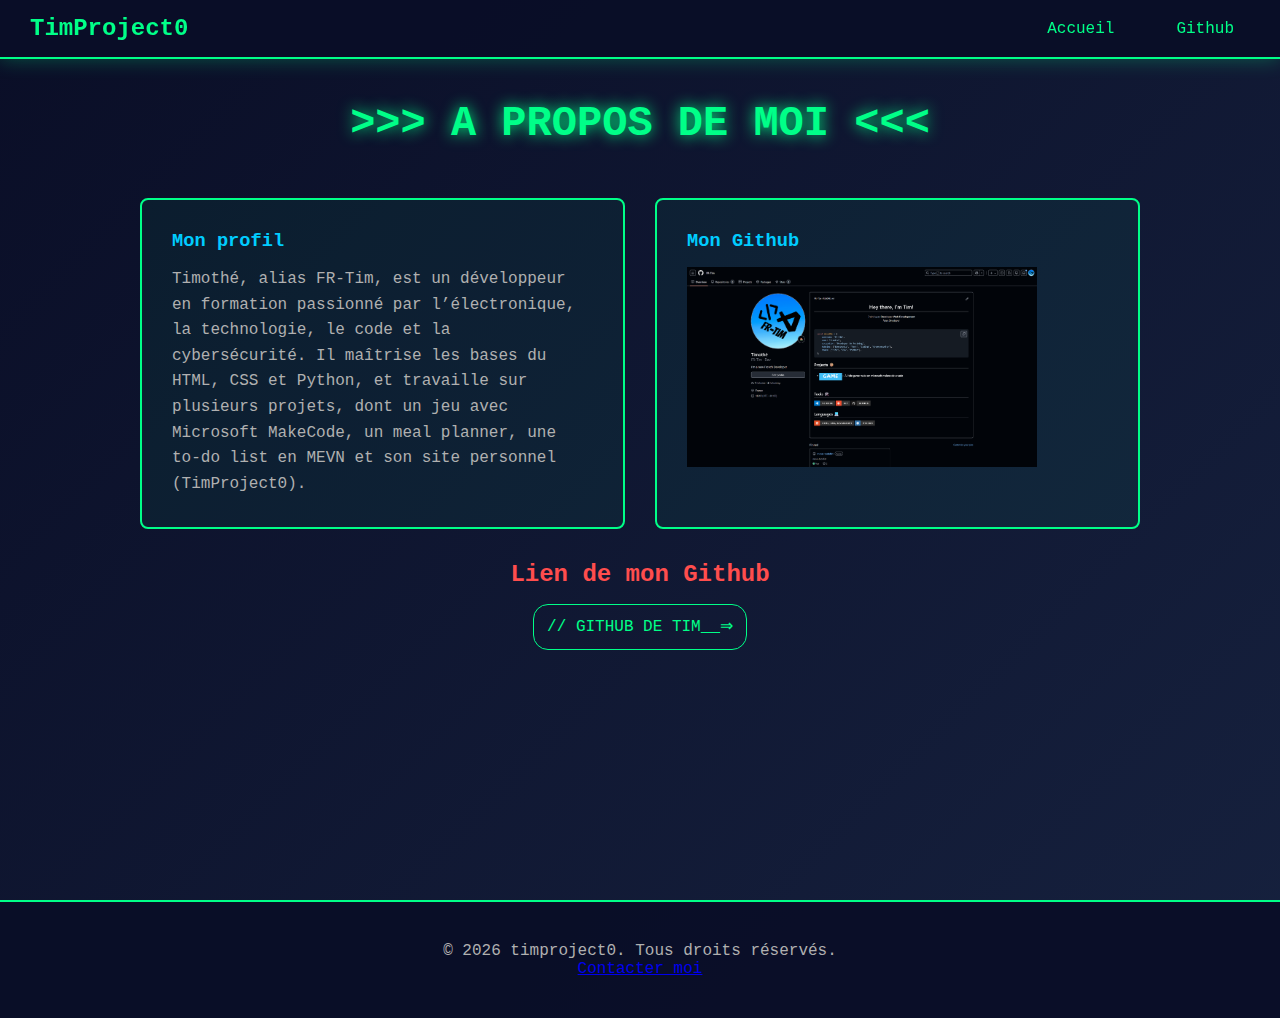
<file: about.html>
<!DOCTYPE html>
<html>
  <head>
    <meta charset="UTF-8">
    <meta name="viewport" content="width=device-width, initial-scale=1.0">
    <title>timproject0</title>   
    <link href="style.css" rel="stylesheet" type="text/css" media="all">
    <link rel="icon" type="image/x-icon" href="T.png">
    <script src="main.js"></script>


  </head>
  <body>
    <nav>
      <div class="logo">TimProject0</div>
      <ul>
        <li><a href="index.html">Accueil</a></li>
        <li><a href="https://github.com/FR-Tim">Github</a></li> 
      </ul>
    </nav>


      <!-- Contact Section -->
      <section class="section" id="contact">
        <h2>>>> A PROPOS DE MOI <<<</h2>

  <div class="cards-container">
    <div class="card scroll-animate">
        <h3>Mon profil</h3>
      <p>Timothé, alias FR-Tim, est un développeur en formation passionné par l’électronique, la technologie, le code et la cybersécurité. Il maîtrise les bases du HTML, CSS et Python, et travaille sur plusieurs projets, dont un jeu avec Microsoft MakeCode, un meal planner, une to-do list en MEVN et son site personnel (TimProject0).</p>
    </div>

    <div class="card scroll-animate">
        <h3>Mon Github</h3>
    <a href="img/git.png" target="_blank">
  <img src="img/git.png" alt="photo de mon github" style="width:350px;height:200px;">
</a>
   
    </div>
  </div>
  <h3 class="section-subtitle">Lien de mon Github</h3>
  <a href="https://github.com/FR-Tim" class="btn-glitch-fill">
              <span class="text">// Github de Tim</span>
              <span class="text-decoration"> _</span> 
              <span class="decoration">⇒</span>
            </a>
</section>
    </main>

    <footer>
      <p>&copy; 2026 timproject0. Tous droits réservés.</p> 
      <a href="mailto:timothe.c72@gmail.com">Contacter moi</a>
    </footer>    
  </body>
</html>
</file>
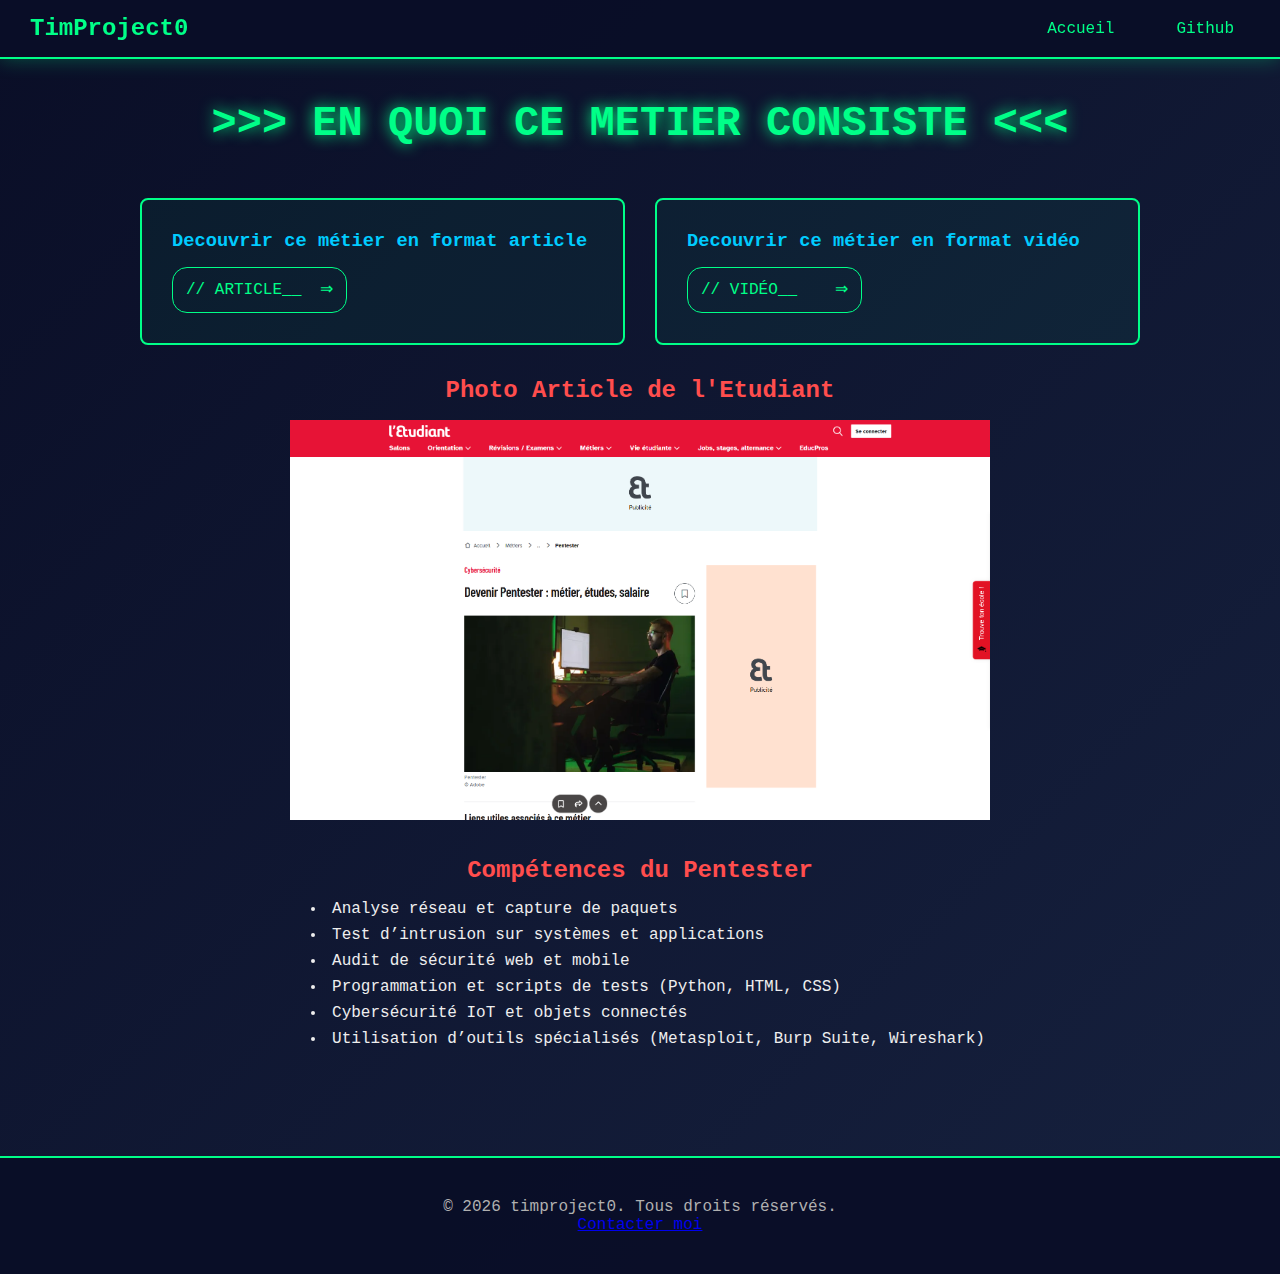
<file: metier.html>
<!DOCTYPE html>
<html>
  <head>
    <meta charset="UTF-8">
    <meta name="viewport" content="width=device-width, initial-scale=1.0">
    <title>timproject0</title>   
    <link href="style.css" rel="stylesheet" type="text/css" media="all">
    <link rel="icon" type="image/x-icon" href="T.png">
    <script src="main.js"></script>


  </head>
  <body>
    <nav>
      <div class="logo">TimProject0</div>
      <ul>
        <li><a href="index.html">Accueil</a></li>
        <li><a href="https://github.com/FR-Tim">Github</a></li> 
      </ul>
    </nav>


      <!-- Services Section -->
      <section class="section" id="services">
        <h2>>>> EN QUOI CE METIER CONSISTE <<<</h2>
        <div class="cards-container">
          <div class="card scroll-animate">
            <h3>Decouvrir ce métier en format article</h3>
            <p><a href="https://www.letudiant.fr/metiers/secteur/cybersecurite/pentester.html" class="btn-glitch-fill">
              <span class="text">// Article</span>
              <span class="text-decoration"> _</span> 
              <span class="decoration">⇒</span>
            </a></p>
        </div>
          <div class="card scroll-animate">
            <h3>Decouvrir ce métier en format vidéo</h3>
            <p><a href="https://www.youtube.com/watch?v=LNY5JDVcdLA" class="btn-glitch-fill">
              <span class="text">// Vidéo</span>
              <span class="text-decoration"> _</span> 
              <span class="decoration">⇒</span>
            </a></p>
          </div>
        </div>
        <h3 class="section-subtitle">Photo Article de l'Etudiant</h3>
        <a href="img/metier.png" target="_blank">
  <img src="img/metier.png" alt="photo article" style="width:700px;height:400px;"></a>

   <!-- Liste des compétences -->
  <h3 class="section-subtitle">Compétences du Pentester</h3>
  <ul class="liste-competences">
    <li>Analyse réseau et capture de paquets</li>
    <li>Test d’intrusion sur systèmes et applications</li>
    <li>Audit de sécurité web et mobile</li>
    <li>Programmation et scripts de tests (Python, HTML, CSS)</li>
    <li>Cybersécurité IoT et objets connectés</li>
    <li>Utilisation d’outils spécialisés (Metasploit, Burp Suite, Wireshark)</li>
  </ul>
      </section>

      
</section>
    </main>

    <footer>
      <p>&copy; 2026 timproject0. Tous droits réservés.</p> 
      <a href="mailto:timothe.c72@gmail.com">Contacter moi</a>
    </footer> 
  </body>
</html>
</file>
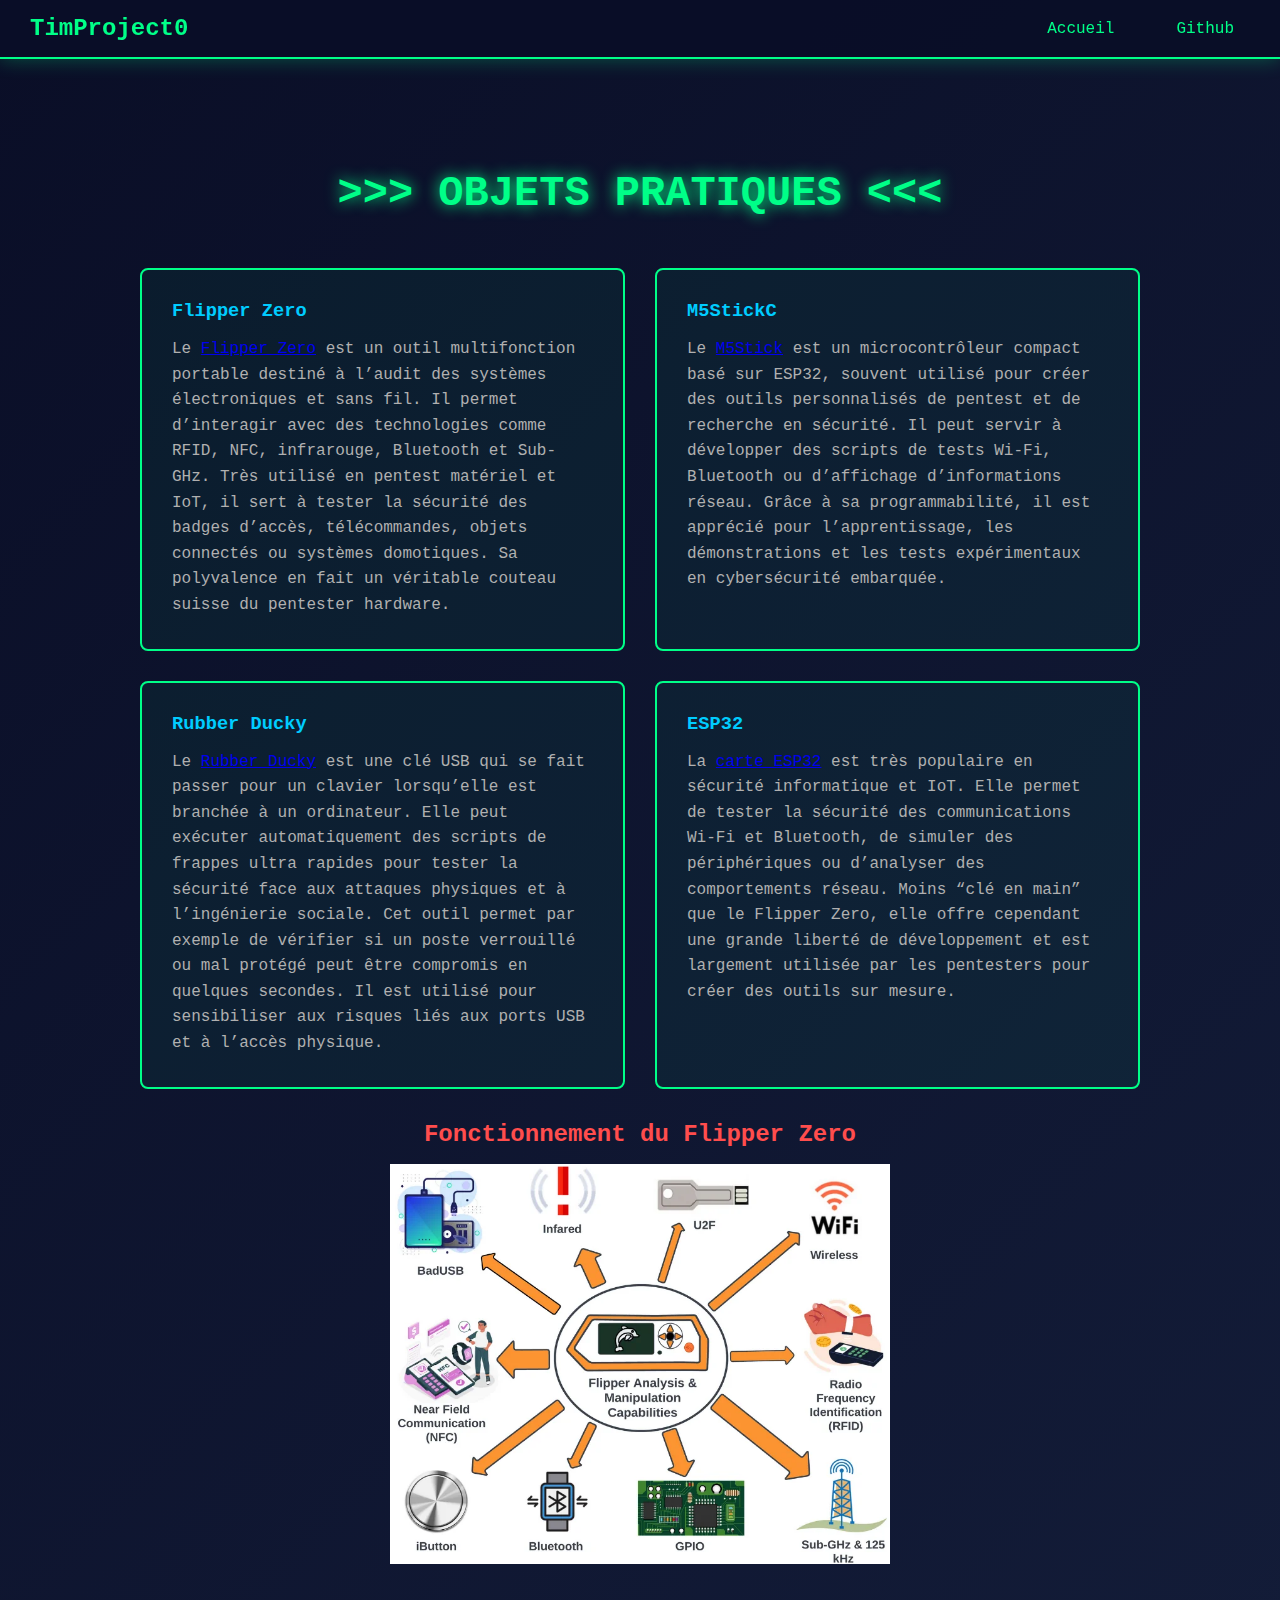
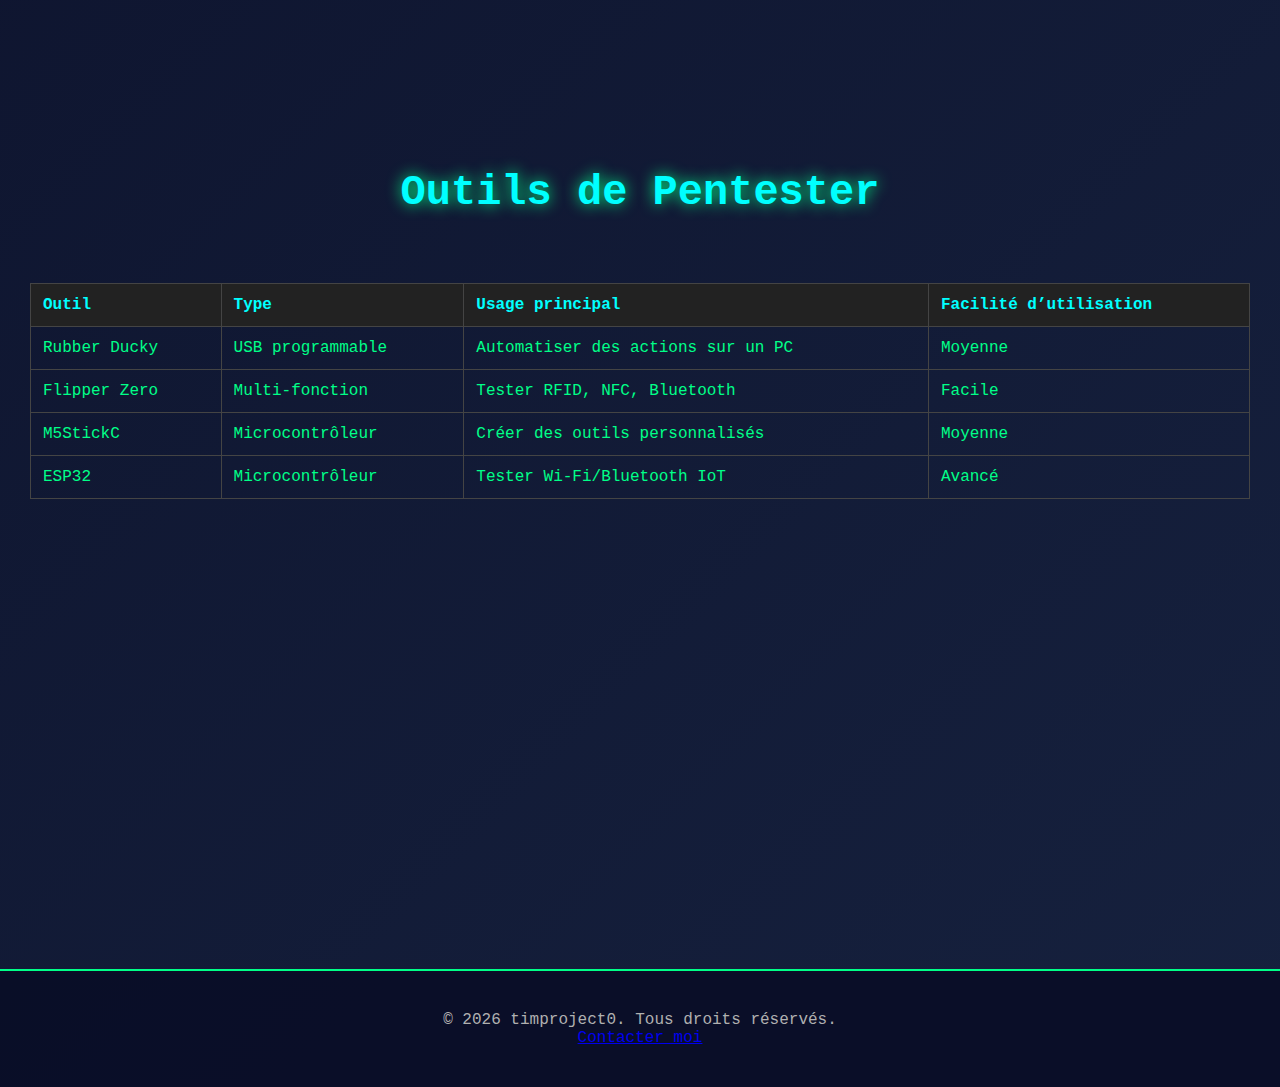
<file: objet.html>
<!DOCTYPE html>
<html>
  <head>
    <meta charset="UTF-8">
    <meta name="viewport" content="width=device-width, initial-scale=1.0">
    <title>timproject0</title>   
    <link href="style.css" rel="stylesheet" type="text/css" media="all">
    <link rel="icon" type="image/x-icon" href="T.png">
    <script src="main.js"></script>


  </head>
  <body>
    <nav>
      <div class="logo">TimProject0</div>
      <ul>
        <li><a href="index.html">Accueil</a></li>
        <li><a href="https://github.com/FR-Tim">Github</a></li> 
      </ul>
    </nav>

    <main>
      


<!-- objets utile -->
      <section class="section" id="tools">
        <h2>>>> OBJETS PRATIQUES <<<</h2>
        <div class="cards-container">
          <div class="card scroll-animate">
            <h3>Flipper Zero</h3>
            <p>Le <a href="https://flipper.net/">Flipper Zero</a> est un outil multifonction portable destiné à l’audit des systèmes électroniques et sans fil. Il permet d’interagir avec des technologies comme RFID, NFC, infrarouge, Bluetooth et Sub-GHz. Très utilisé en pentest matériel et IoT, il sert à tester la sécurité des badges d’accès, télécommandes, objets connectés ou systèmes domotiques. Sa polyvalence en fait un véritable couteau suisse du pentester hardware.</a></p>
          </div>
          <div class="card scroll-animate">
            <h3>M5StickC</h3>
            <p>Le <a href="https://shop.m5stack.com/products/m5stickc-plus2-esp32-mini-iot-development-kit?srsltid=AfmBOoryWm_VrwSkktza_CugSVG61Anv4L9zjZLlpH9imemI0Cgz13Yk">M5Stick</a> est un microcontrôleur compact basé sur ESP32, souvent utilisé pour créer des outils personnalisés de pentest et de recherche en sécurité. Il peut servir à développer des scripts de tests Wi-Fi, Bluetooth ou d’affichage d’informations réseau. Grâce à sa programmabilité, il est apprécié pour l’apprentissage, les démonstrations et les tests expérimentaux en cybersécurité embarquée.</a></p>
          </div>
          <div class="card scroll-animate">
            <h3>Rubber Ducky</h3>
            <p>Le <a href="https://www.advens.com/media/securite-operationnelle/arsenal-red-team-rubber-ducky/">Rubber Ducky</a> est une clé USB qui se fait passer pour un clavier lorsqu’elle est branchée à un ordinateur. Elle peut exécuter automatiquement des scripts de frappes ultra rapides pour tester la sécurité face aux attaques physiques et à l’ingénierie sociale. Cet outil permet par exemple de vérifier si un poste verrouillé ou mal protégé peut être compromis en quelques secondes. Il est utilisé pour sensibiliser aux risques liés aux ports USB et à l’accès physique.</a></p>
          </div>
          <div class="card scroll-animate">
            <h3>ESP32</h3>
            <p>La <a href="https://www.robotique.site/tutoriel/presentation-de-la-carte-esp32/">carte ESP32</a> est très populaire en sécurité informatique et IoT. Elle permet de tester la sécurité des communications Wi-Fi et Bluetooth, de simuler des périphériques ou d’analyser des comportements réseau. Moins “clé en main” que le Flipper Zero, elle offre cependant une grande liberté de développement et est largement utilisée par les pentesters pour créer des outils sur mesure.</a></p>
          </div>
        </div>
        <h3 class="section-subtitle">Fonctionnement du Flipper Zero</h3>
        <a href="img/flipper.webp" target="_blank">
  <img src="img/flipper.webp" alt="photo objet" style="width:500px;height:400px;"></a>
      </section>
<section id="bilan" class="section">
  <h2 class="section-title">Outils de Pentester</h2>

  <!-- Tableau Comparatif -->
  <table class="tableau-comparatif">
    <thead>
      <tr>
        <th>Outil</th>
        <th>Type</th>
        <th>Usage principal</th>
        <th>Facilité d’utilisation</th>
      </tr>
    </thead>
    <tbody>
      <tr>
        <td>Rubber Ducky</td>
        <td>USB programmable</td>
        <td>Automatiser des actions sur un PC</td>
        <td>Moyenne</td>
      </tr>
      <tr>
        <td>Flipper Zero</td>
        <td>Multi-fonction</td>
        <td>Tester RFID, NFC, Bluetooth</td>
        <td>Facile</td>
      </tr>
      <tr>
        <td>M5StickC</td>
        <td>Microcontrôleur</td>
        <td>Créer des outils personnalisés</td>
        <td>Moyenne</td>
      </tr>
      <tr>
        <td>ESP32</td>
        <td>Microcontrôleur</td>
        <td>Tester Wi-Fi/Bluetooth IoT</td>
        <td>Avancé</td>
      </tr>
    </tbody>
  </table>

 
</section>

    </main>

    <footer>
      <p>&copy; 2026 timproject0. Tous droits réservés.</p> 
      <a href="mailto:timothe.c72@gmail.com">Contacter moi</a>
    </footer>  
  </body>
</html>
</file>
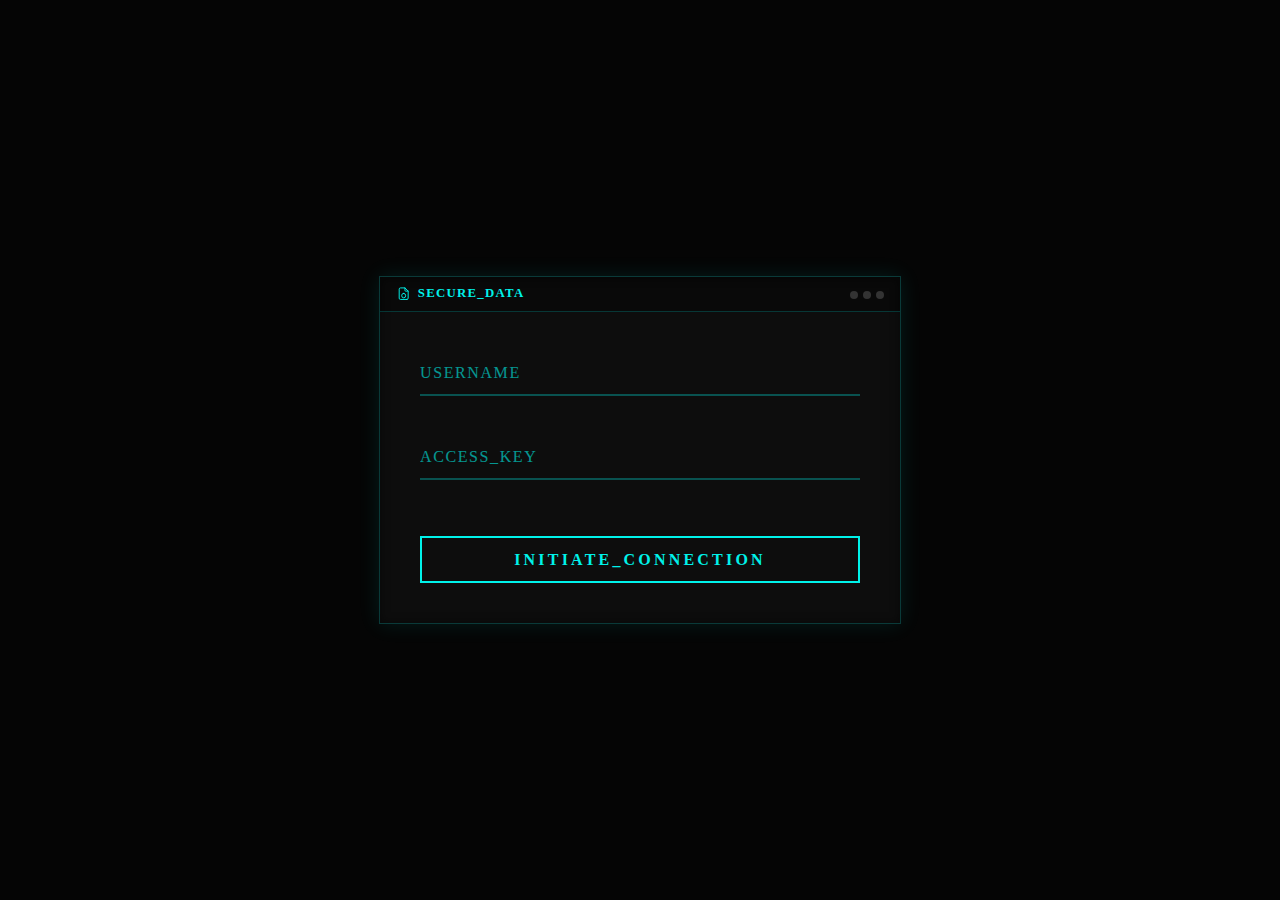
<file: signup.html>
<!DOCTYPE html>
<html lang="en">
<head>
    <meta charset="UTF-8">
    <meta name="viewport" content="width=device-width, initial-scale=1.0">
    <title>Sign Up</title>
    <nav>
      <div class="logo">TimProject0</div>
      <ul>
        <li><a href="#home">Accueil</a></li>
        
      </ul>
    </nav>
    <style>
.glitch-form-wrapper {
  --bg-color: #0d0d0d;
  --primary-color: #00f2ea;
  --secondary-color: #a855f7;
  --text-color: #e5e5e5;
  --font-family: "Fira Code", Consolas, "Courier New", Courier, monospace;
  --glitch-anim-duration: 0.5s;
}

.glitch-form-wrapper {
  position: fixed;          /* ← clé ultime */
  top: 0;
  left: 0;
  width: 100%;
  height: 100%;
  background: #050505;
  display: flex;
  justify-content: center;
  align-items: center;
}

/* --- Card Structure --- */
.glitch-card {
  background-color: var(--bg-color);
  width: 100%;
  max-width: 520px;
  border: 1px solid rgba(0, 242, 234, 0.2);
  box-shadow:
    0 0 20px rgba(0, 242, 234, 0.1),
    inset 0 0 10px rgba(0, 0, 0, 0.5);
  overflow: hidden;
  margin: 1rem;
}

.card-header {
  display: flex;
  justify-content: space-between;
  align-items: center;
  background-color: rgba(0, 0, 0, 0.3);
  padding: 0.5em 1em;
  border-bottom: 1px solid rgba(0, 242, 234, 0.2);
}

.card-title {
  color: var(--primary-color);
  font-size: 0.8rem;
  font-weight: 700;
  text-transform: uppercase;
  letter-spacing: 0.1em;
  display: flex;
  align-items: center;
  gap: 0.5em;
}

.card-title svg {
  width: 1.2em;
  height: 1.2em;
  stroke: var(--primary-color);
}

.card-dots span {
  display: inline-block;
  width: 8px;
  height: 8px;
  border-radius: 50%;
  background-color: #333;
  margin-left: 5px;
}

.card-body {
  padding: 2.5rem;
}

/* --- Form Elements --- */
.form-group {
  position: relative;
  margin-bottom: 2.5rem;
}

.form-label {
  position: absolute;
  top: 0.75em;
  left: 0;
  font-size: 1rem;
  color: var(--primary-color);
  opacity: 0.6;
  text-transform: uppercase;
  letter-spacing: 0.1em;
  pointer-events: none;
  transition: all 0.3s ease;
}

.form-group input {
  width: 100%;
  background: transparent;
  border: none;
  border-bottom: 2px solid rgba(0, 242, 234, 0.3);
  padding: 0.75em 0;
  font-size: 1rem;
  color: var(--text-color);
  font-family: inherit;
  outline: none;
  transition: border-color 0.3s ease;
}

.form-group input:focus {
  border-color: var(--primary-color);
}

.form-group input:focus + .form-label,
.form-group input:not(:placeholder-shown) + .form-label {
  top: -1.2em;
  font-size: 0.8rem;
  opacity: 1;
}

.form-group input:focus + .form-label::before,
.form-group input:focus + .form-label::after {
  content: attr(data-text);
  position: absolute;
  top: 0;
  left: 0;
  width: 100%;
  height: 100%;
  background-color: var(--bg-color);
}

.form-group input:focus + .form-label::before {
  color: var(--secondary-color);
  animation: glitch-anim var(--glitch-anim-duration)
    cubic-bezier(0.25, 0.46, 0.45, 0.94) both;
}

.form-group input:focus + .form-label::after {
  color: var(--primary-color);
  animation: glitch-anim var(--glitch-anim-duration)
    cubic-bezier(0.25, 0.46, 0.45, 0.94) reverse both;
}

@keyframes glitch-anim {
  0% {
    transform: translate(0);
    clip-path: inset(0 0 0 0);
  }
  20% {
    transform: translate(-5px, 3px);
    clip-path: inset(50% 0 20% 0);
  }
  40% {
    transform: translate(3px, -2px);
    clip-path: inset(20% 0 60% 0);
  }
  60% {
    transform: translate(-4px, 2px);
    clip-path: inset(80% 0 5% 0);
  }
  80% {
    transform: translate(4px, -3px);
    clip-path: inset(30% 0 45% 0);
  }
  100% {
    transform: translate(0);
    clip-path: inset(0 0 0 0);
  }
}

/* --- Button Styling --- */
.submit-btn {
  width: 100%;
  padding: 0.8em;
  margin-top: 1rem;
  background-color: transparent;
  border: 2px solid var(--primary-color);
  color: var(--primary-color);
  font-family: inherit;
  font-size: 1rem;
  font-weight: 700;
  text-transform: uppercase;
  letter-spacing: 0.2em;
  cursor: pointer;
  position: relative;
  transition: all 0.3s;
  overflow: hidden;
}

.submit-btn:hover,
.submit-btn:focus {
  background-color: var(--primary-color);
  color: var(--bg-color);
  box-shadow: 0 0 25px var(--primary-color);
  outline: none;
}

.submit-btn:active {
  transform: scale(0.97);
}

/* --- Glitch Effect for Button --- */
.submit-btn .btn-text {
  position: relative;
  z-index: 1;
  transition: opacity 0.2s ease;
}

.submit-btn:hover .btn-text {
  opacity: 0;
}

.submit-btn::before,
.submit-btn::after {
  content: attr(data-text);
  position: absolute;
  top: 0;
  left: 0;
  width: 100%;
  height: 100%;
  display: flex;
  align-items: center;
  justify-content: center;
  opacity: 0;
  background-color: var(--primary-color);
  transition: opacity 0.2s ease;
}

.submit-btn:hover::before,
.submit-btn:focus::before {
  opacity: 1;
  color: var(--secondary-color);
  animation: glitch-anim var(--glitch-anim-duration)
    cubic-bezier(0.25, 0.46, 0.45, 0.94) both;
}

.submit-btn:hover::after,
.submit-btn:focus::after {
  opacity: 1;
  color: var(--bg-color);
  animation: glitch-anim var(--glitch-anim-duration)
    cubic-bezier(0.25, 0.46, 0.45, 0.94) reverse both;
}

@media (prefers-reduced-motion: reduce) {
  .form-group input:focus + .form-label::before,
  .form-group input:focus + .form-label::after,
  .submit-btn:hover::before,
  .submit-btn:focus::before,
  .submit-btn:hover::after,
  .submit-btn:focus::after {
    animation: none;
    opacity: 0;
  }

  .submit-btn:hover .btn-text {
    opacity: 1;
  }
}

    </style>
</head>
<body>
    

<div class="glitch-form-wrapper">
  <form class="glitch-card">
    <div class="card-header">
      <div class="card-title">
        <svg
          xmlns="http://www.w3.org/2000/svg"
          width="24"
          height="24"
          viewBox="0 0 24 24"
          stroke-width="1.5"
          stroke="currentColor"
          fill="none"
          stroke-linecap="round"
          stroke-linejoin="round"
        >
          <path stroke="none" d="M0 0h24v24H0z" fill="none"></path>
          <path d="M14 3v4a1 1 0 0 0 1 1h4"></path>
          <path
            d="M17 21h-10a2 2 0 0 1 -2 -2v-14a2 2 0 0 1 2 -2h7l5 5v11a2 2 0 0 1 -2 2z"
          ></path>
          <path
            d="M12 11.5a3 3 0 0 0 -3 2.824v1.176a3 3 0 0 0 6 0v-1.176a3 3 0 0 0 -3 -2.824z"
          ></path>
        </svg>
        <span>SECURE_DATA</span>
      </div>

      <div class="card-dots"><span></span><span></span><span></span></div>
    </div>

    <div class="card-body">
      <div class="form-group">
        <input
          type="text"
          id="username"
          name="username"
          required=""
          placeholder=""
        />
        <label for="username" class="form-label" data-text="USERNAME"
          >USERNAME</label
        >
      </div>

      <div class="form-group">
        <input
          type="password"
          id="password"
          name="password"
          required=""
          placeholder=""
        />
        <label for="password" class="form-label" data-text="ACCESS_KEY"
          >ACCESS_KEY</label
        >
      </div>

      <button data-text="INITIATE_CONNECTION" type="submit" class="submit-btn">
        <span class="btn-text">INITIATE_CONNECTION</span>
      </button>
    </div>
  </form>
</div>
</body>
</html>
</file>
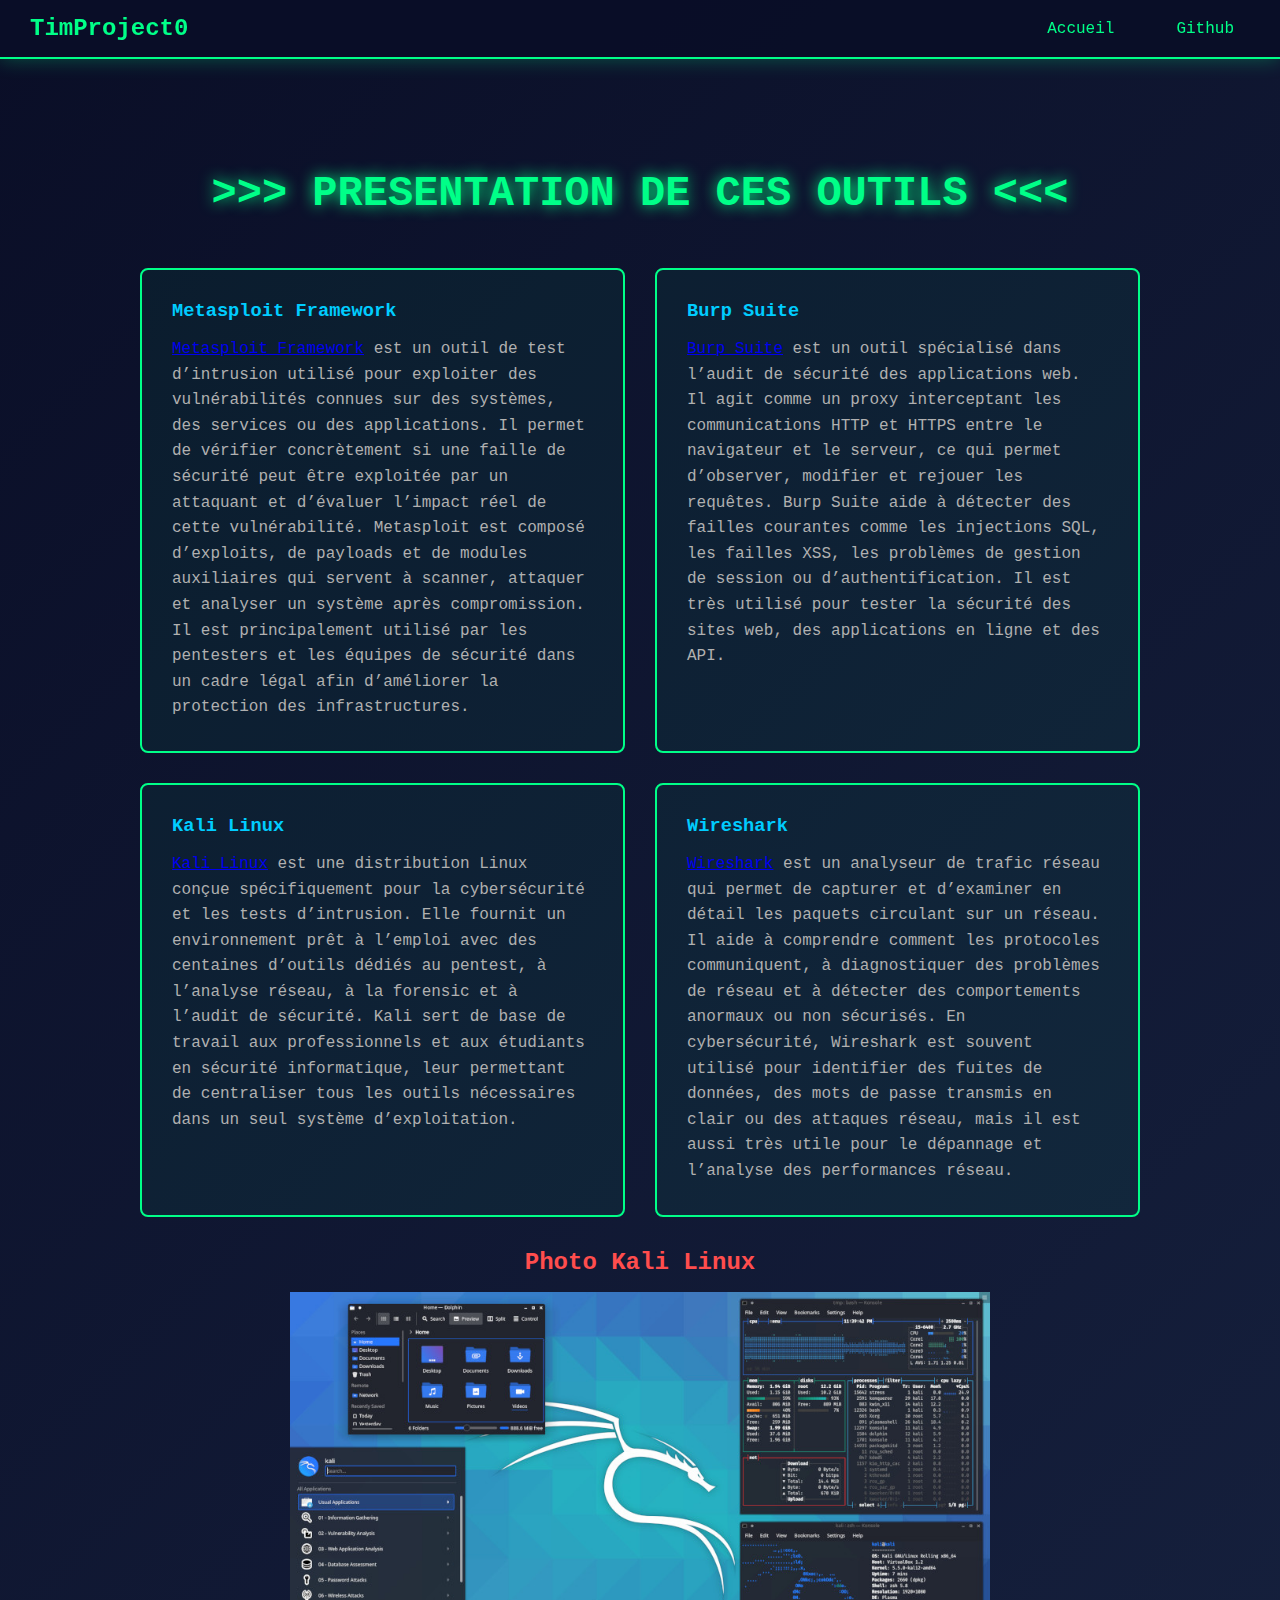
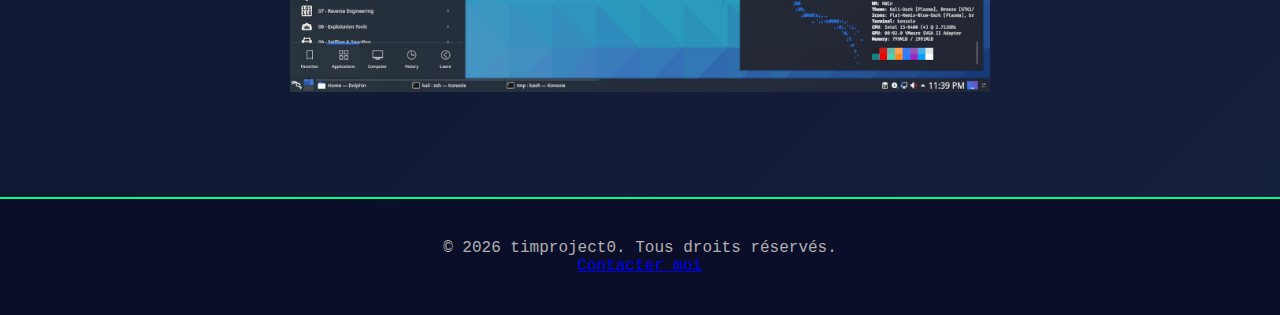
<file: tools.html>
<!DOCTYPE html>
<html>
  <head>
    <meta charset="UTF-8">
    <meta name="viewport" content="width=device-width, initial-scale=1.0">
    <title>timproject0</title>   
    <link href="style.css" rel="stylesheet" type="text/css" media="all">
    <link rel="icon" type="image/x-icon" href="T.png">
    <script src="main.js"></script>


  </head>
  <body>
    <nav>
      <div class="logo">TimProject0</div>
      <ul>
        <li><a href="index.html">Accueil</a></li>
        <li><a href="https://github.com/FR-Tim">Github</a></li> 
      </ul>
    </nav>
    <main>
      
      <!-- logiciel pour pentest -->
      <section class="section" id="tools">
        <h2>>>> PRESENTATION DE CES OUTILS <<<</h2>
        <div class="cards-container">
          <div class="card scroll-animate">
            <h3>Metasploit Framework</h3>
            <p><a href="https://www.metasploit.com/">Metasploit Framework</a> est un outil de test d’intrusion utilisé pour exploiter des vulnérabilités connues sur des systèmes, des services ou des applications. Il permet de vérifier concrètement si une faille de sécurité peut être exploitée par un attaquant et d’évaluer l’impact réel de cette vulnérabilité. Metasploit est composé d’exploits, de payloads et de modules auxiliaires qui servent à scanner, attaquer et analyser un système après compromission. Il est principalement utilisé par les pentesters et les équipes de sécurité dans un cadre légal afin d’améliorer la protection des infrastructures.</a></p>
          </div>
          <div class="card scroll-animate">
            <h3>Burp Suite</h3>
            <p><a href="https://www.kali.org/tools/burpsuite/#burpsuite">Burp Suite</a> est un outil spécialisé dans l’audit de sécurité des applications web. Il agit comme un proxy interceptant les communications HTTP et HTTPS entre le navigateur et le serveur, ce qui permet d’observer, modifier et rejouer les requêtes. Burp Suite aide à détecter des failles courantes comme les injections SQL, les failles XSS, les problèmes de gestion de session ou d’authentification. Il est très utilisé pour tester la sécurité des sites web, des applications en ligne et des API.</a></p>
          </div>
          <div class="card scroll-animate">
            <h3>Kali Linux</h3>
            <p><a href="https://www.kali.org/">Kali Linux</a> est une distribution Linux conçue spécifiquement pour la cybersécurité et les tests d’intrusion. Elle fournit un environnement prêt à l’emploi avec des centaines d’outils dédiés au pentest, à l’analyse réseau, à la forensic et à l’audit de sécurité. Kali sert de base de travail aux professionnels et aux étudiants en sécurité informatique, leur permettant de centraliser tous les outils nécessaires dans un seul système d’exploitation.</a></p>
          </div>
          <div class="card scroll-animate">
            <h3>Wireshark</h3>
            <p><a href="https://www.wireshark.org/">Wireshark</a> est un analyseur de trafic réseau qui permet de capturer et d’examiner en détail les paquets circulant sur un réseau. Il aide à comprendre comment les protocoles communiquent, à diagnostiquer des problèmes de réseau et à détecter des comportements anormaux ou non sécurisés. En cybersécurité, Wireshark est souvent utilisé pour identifier des fuites de données, des mots de passe transmis en clair ou des attaques réseau, mais il est aussi très utile pour le dépannage et l’analyse des performances réseau.</a></p>
          </div>
        </div>
        <h3 class="section-subtitle">Photo Kali Linux</h3>
        <a href="img/kali.jpg" target="_blank">
  <img src="img/kali.jpg" alt="photo kali linux" style="width:700px;height:400px;"></a>
      </section>
    </main>

    <footer>
      <p>&copy; 2026 timproject0. Tous droits réservés.</p> 
      <a href="mailto:timothe.c72@gmail.com">Contacter moi</a>
    </footer>     
  </body>
</html>
</file>
<file: style.css>
* {
  margin: 0;
  padding: 0;
  box-sizing: border-box;
}

body {
  background: linear-gradient(135deg, #0a0e27 0%, #16213e 100%);
  color: #00ff88;
  font-family: 'Courier New', monospace;
  overflow-x: hidden; 
}



/* Navigation */
nav {
  position: fixed;
  top: 0;
  width: 100%;
  background: rgba(10, 14, 39, 0.95);
  padding: 15px 30px;
  display: flex;
  justify-content: space-between;
  align-items: center;
  z-index: 1000;
  border-bottom: 2px solid #00ff88;
  box-shadow: 0 0 20px rgba(0, 255, 136, 0.3);
}

nav .logo {
  font-size: 24px;
  font-weight: bold;
  animation: glow 2s ease-in-out infinite;
}

nav ul {
  display: flex;
  list-style: none;
  gap: 30px;
}

nav a {
  color: #00ff88;
  text-decoration: none;
  padding: 8px 16px;
  transition: 0.3s;
}

nav a:hover {
  color: #fff;
  border: 1px solid #00ff88;
  box-shadow: 0 0 10px rgba(0, 255, 136, 0.6);
}

/* Animations */
@keyframes glow {
  0%, 100% { text-shadow: 0 0 10px #00ff88; }
  50% { text-shadow: 0 0 25px #00ff88; }
}

@keyframes fadeIn {
  from { opacity: 0; }
  to { opacity: 1; }
}

/* Main */
main {
  margin-top: 70px;
}

/* Hero */
.hero {
  min-height: 100vh;
  display: flex;
  flex-direction: column;
  justify-content: center;
  align-items: center;
  text-align: center;
  gap: 25px;
  padding: 40px 20px;
}

.hero h1 {
  font-size: 56px;
  text-shadow: 0 0 20px #00ff88;
}

.subtitle {
  font-size: 24px;
  color: #00ccff;
}

.hero p {
  max-width: 600px;
  color: #b0b0b0;
}

/* Buttons */
.btn1 {
  padding: 12px 30px;
  background: linear-gradient(135deg, #00ff88, #00ccff);
  border: none;
  border-radius: 5px;
  cursor: pointer;
  font-weight: bold;
}

.btn {
  padding: 12px 30px;
  background: linear-gradient(135deg, #00ff88, #00ccff);
  border: none;
  border-radius: 5px;
  cursor: pointer;
  font-weight: bold;
}



.btn:hover {
  transform: scale(1.05);
  box-shadow: 0 0 20px rgba(0, 255, 136, 0.6);
}

.btn-secondary {
  background: transparent;
  color: #00ff88;
  border: 2px solid #00ff88;
}

/* Sections */
.section {
  min-height: 100vh;
  padding: 100px 30px;
  display: flex;
  flex-direction: column;
  align-items: center;
}

.section h2 {
  font-size: 42px;
  margin-bottom: 50px;
  text-shadow: 0 0 15px #00ff88;
}

/* Cards layout */
.cards-container {
  display: grid;
  grid-template-columns: repeat(2, minmax(300px, 1fr));
  gap: 30px;
  width: 100%;
  max-width: 1000px;
}

@media (max-width: 800px) {
  .cards-container {
    grid-template-columns: 1fr;
  }
}

.card {
  background: rgba(0, 255, 136, 0.05);
  border: 2px solid #00ff88;
  padding: 30px;
  border-radius: 8px;
  transition: 0.3s;
  animation: fadeIn 1s forwards;
}

.card:hover {
  background: rgba(0, 255, 136, 0.15);
  transform: translateY(-10px);
  box-shadow: 0 0 30px rgba(0, 255, 136, 0.4);
}

.card h3 {
  color: #00ccff;
  margin-bottom: 15px;
}

.card p {
  color: #b0b0b0;
  line-height: 1.6;
}

/* Footer */
footer {
  background: rgba(10, 14, 39, 0.95);
  border-top: 2px solid #00ff88;
  padding: 40px;
  text-align: center;
  color: #b0b0b0;
}
/* boutton */
[class*="btn-glitch-"] {
  display: inline-block;
  font-family: "VT323", monospace;
  border: 1px solid #00ff88;
  color: #00ff88;
  padding: 10px 13px;
  min-width: 175px;
  line-height: 1.5em;
  white-space: no-wrap;
  text-transform: uppercase;
  cursor: pointer;
  border-radius: 15px;

  .text,
  .decoration {
    display: inline-block;
  }

  .decoration {
    display: inline-block;
    float: right;
  }

  &:hover,
  &:focus {
    animation-name: glitch;
    animation-duration: 0.2s;
    background-color: #00ff88;
    color: black;
    border: 1px solid #00ff88;

    .text-decoration {
      animation-name: blink;
      animation-duration: 0.1s;
      animation-iteration-count: infinite;
    }

    .decoration {
      animation-name: blink;
      animation-duration: 0.1s;
      animation-iteration-count: infinite;
    }
  }

  &:active {
    background: none;
    color: #00ff88;

    .text-decoration {
      animation-name: none;
    }

    .decoration {
      animation-name: none;
    }

    :before,
    :after {
      display: none;
    }
  }
}

@keyframes glitch {
  25% {
    background-color: #00ff88;
    transform: translateX(-10px);
    letter-spacing: 10px;
  }

  35% {
    background-color: #00ff88;
    transform: translate(10px);
  }

  59% {
    opacity: 0;
  }

  60% {
    background-color: #00ff88;
    transform: translate(-10px);
    filter: blur(5px);
  }

  100% {
    background-color: #00ff88;
    blur: (5px);
  }
}

@keyframes blink {
  50% {
    opacity: 0;
  }
}

@keyframes shrink {
  100% {
    width: 10%;
  }
}


/* Section */
.section2 {
  padding: 2rem;
  background-color: #111; /* foncé comme ton hero */
  color: #eee;
  font-family: 'Arial', sans-serif;
}

/* Titres */
.section-title {
  font-size: 2rem;
  margin-bottom: 1rem;
  color: #00ffff; /* couleur type "tech" */
}

.section-subtitle {
  font-size: 1.5rem;
  margin-top: 2rem;
  margin-bottom: 1rem;
  color: #ff4d4d; /* accent couleur */
}

/* Tableau */
.tableau-comparatif {
  width: 100%;
  border-collapse: collapse;
  margin-top: 1rem;
}

.tableau-comparatif th, .tableau-comparatif td {
  border: 1px solid #444;
  padding: 0.75rem;
  text-align: left;
}

.tableau-comparatif thead {
  background-color: #222;
  color: #00ffff;
}

.tableau-comparatif tbody tr:hover {
  background-color: #222244; /* léger effet hover */
}

/* Liste des compétences */
.liste-competences {
  list-style: disc inside;
  margin-left: 1rem;
  color: #eee;
}

.liste-competences li {
  margin-bottom: 0.5rem;
}
</file>
